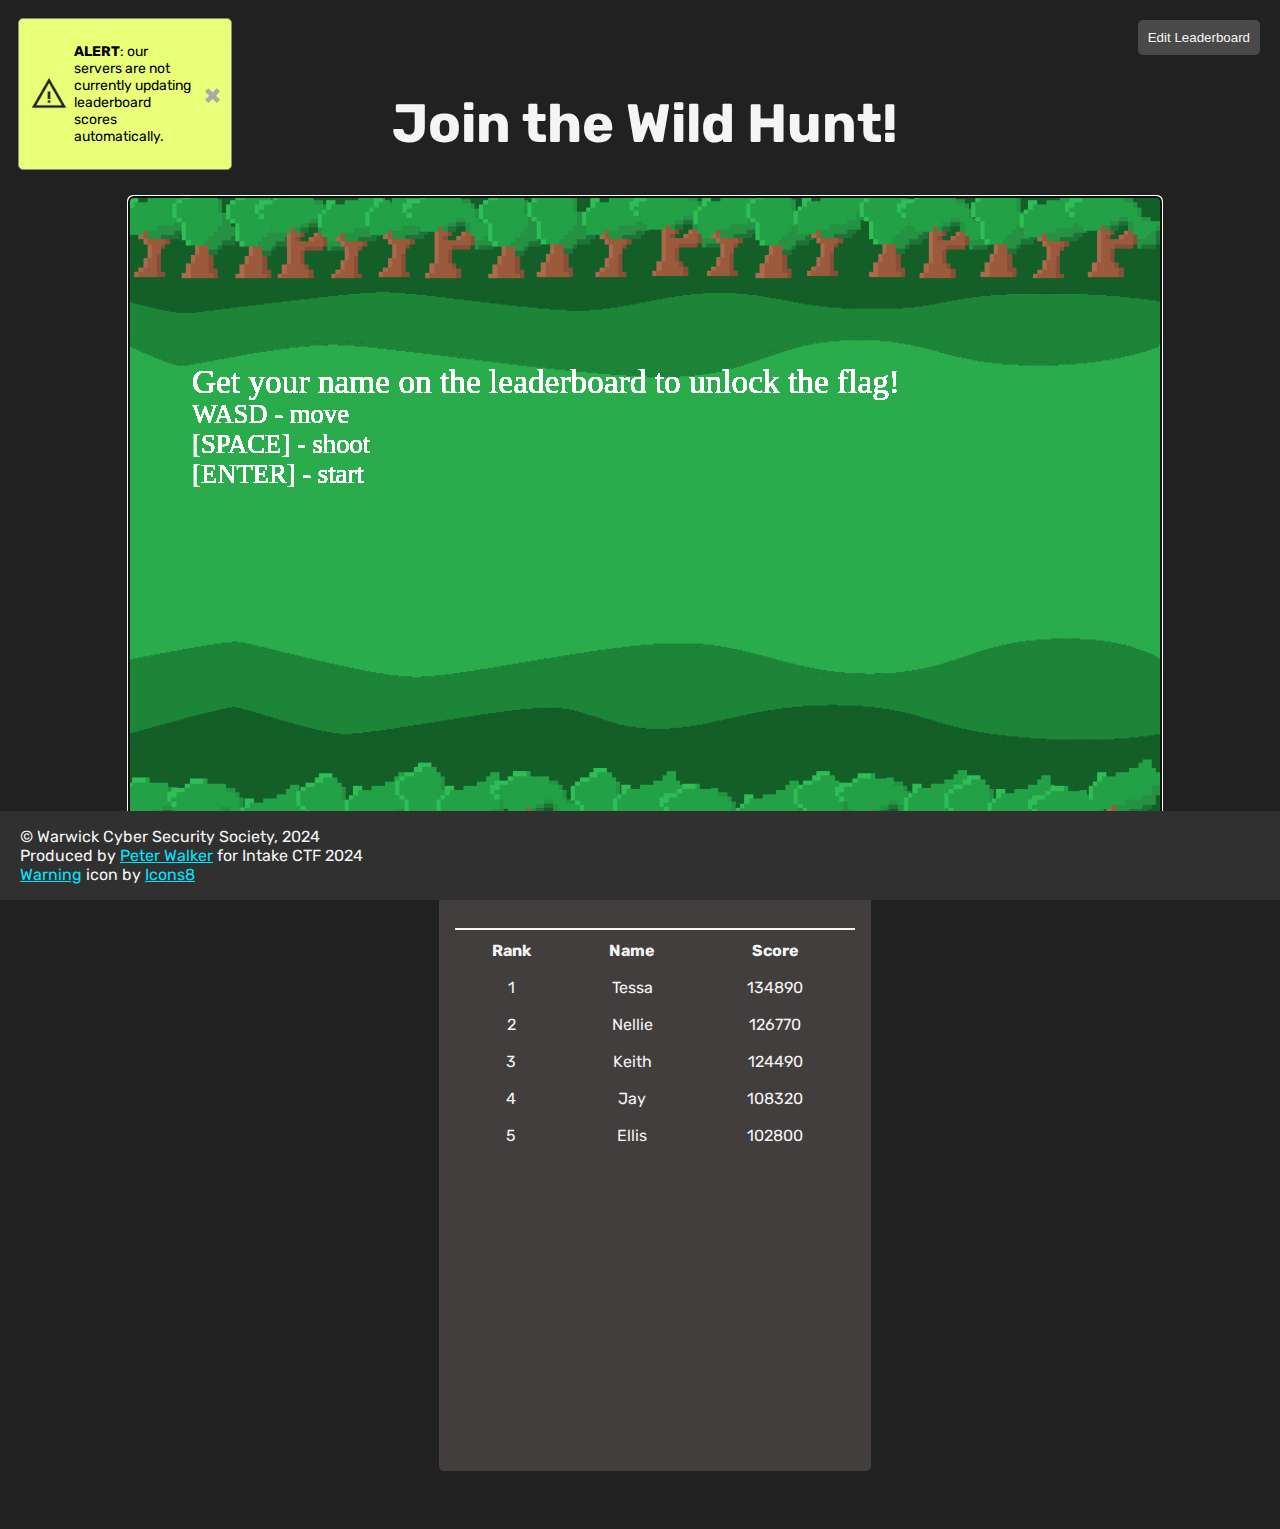
<file: Join the Wild Hunt/index.html>
<!DOCTYPE html>
<html>
<head>
  <meta charset=utf-8 />

  <title>Join the Wild Hunt</title>

  <link rel="stylesheet" href="style.css">

  <link rel="preconnect" href="https://fonts.googleapis.com">
  <link rel="preconnect" href="https://fonts.gstatic.com" crossorigin>
  <link href="https://fonts.googleapis.com/css2?family=Rubik:ital,wght@0,300..900;1,300..900&display=swap" rel="stylesheet">
  <!-- connect to google fonts for custom font :) -->

</head>
<body>

  <div id="container">

    <h1 class="title" id="jtwh">Join the Wild Hunt!</h1>
    <!-- title -->

    <canvas id = 'canvas' class="child" tabindex = '0'></canvas>
    <script src="./game.js"></script>
    <!-- game canvas and javascript -->

    <div id="leaderboard" class="child">
      <h2 class="title">Leaderboard</h2><hr color="whitesmoke" />

      <table id="scores">
        <tr>
          <th>Rank</th>
          <th>Name</th>
          <th>Score</th>
        </tr>

        <tr>
          <td>1</td>
          <td class="leaderboardName">Tessa</td>
          <td>134890</td>
        </tr>

        <tr>
          <td>2</td>
          <td class="leaderboardName">Nellie</td>
          <td>126770</td>
        </tr>

        <tr>
          <td>3</td>
          <td class="leaderboardName">Keith</td>
          <td>124490</td>
        </tr>

        <tr>
          <td>4</td>
          <td class="leaderboardName">Jay</td>
          <td>108320</td>
        </tr>

        <tr>
          <td>5</td>
          <td class="leaderboardName">Ellis</td>
          <td>102800</td>
        </tr>
      </table>

      <button class="Btn" id="saveBtn" onclick="finishEditing()">Save</button>
      <!-- save button that is hidden by default, to be used by admins editing the leaderboard manually -->

    </div>
  </div>

  <button class="Btn" id="editBtn" onclick="editLeaderboard()">Edit Leaderboard</button>
  <!-- edit leaderboard button for admins -->


  <div id="responseModal" class="modal">
    <div id="response-modal-content">
      <span class="close" id="responseClose">&times;</span>
      <p id="responseText"></p>
    </div>
  </div>
  <!-- modal to display information from the server -->

  <div id="alert-modal-content">
    <img src="./assets/warning-icon.png" id="alertIcon" class="child"/>
    <p class="child" id="alertText"><b>ALERT</b>: our servers are not currently updating leaderboard scores automatically.</p>
    <span class="close child" id="alertClose">&times;</span>
  </div>
  <!-- maintenance warning for users that leaderboard is not updating automatically -->


  <div id="footer">
    <p>&copy; Warwick Cyber Security Society, 2024<br>Produced by <a href="https://www.linkedin.com/in/peterw18/">Peter Walker</a> for Intake CTF 2024<br>
    <a target="_blank" href="https://icons8.com/icon/16251/error">Warning</a> icon by <a target="_blank" href="https://icons8.com">Icons8</a></p>
  </div>
  <!-- footer, containing credits-->

  <script src="./script.js"></script>
  <!-- final javascript link -->
</body>
</html>
</file>
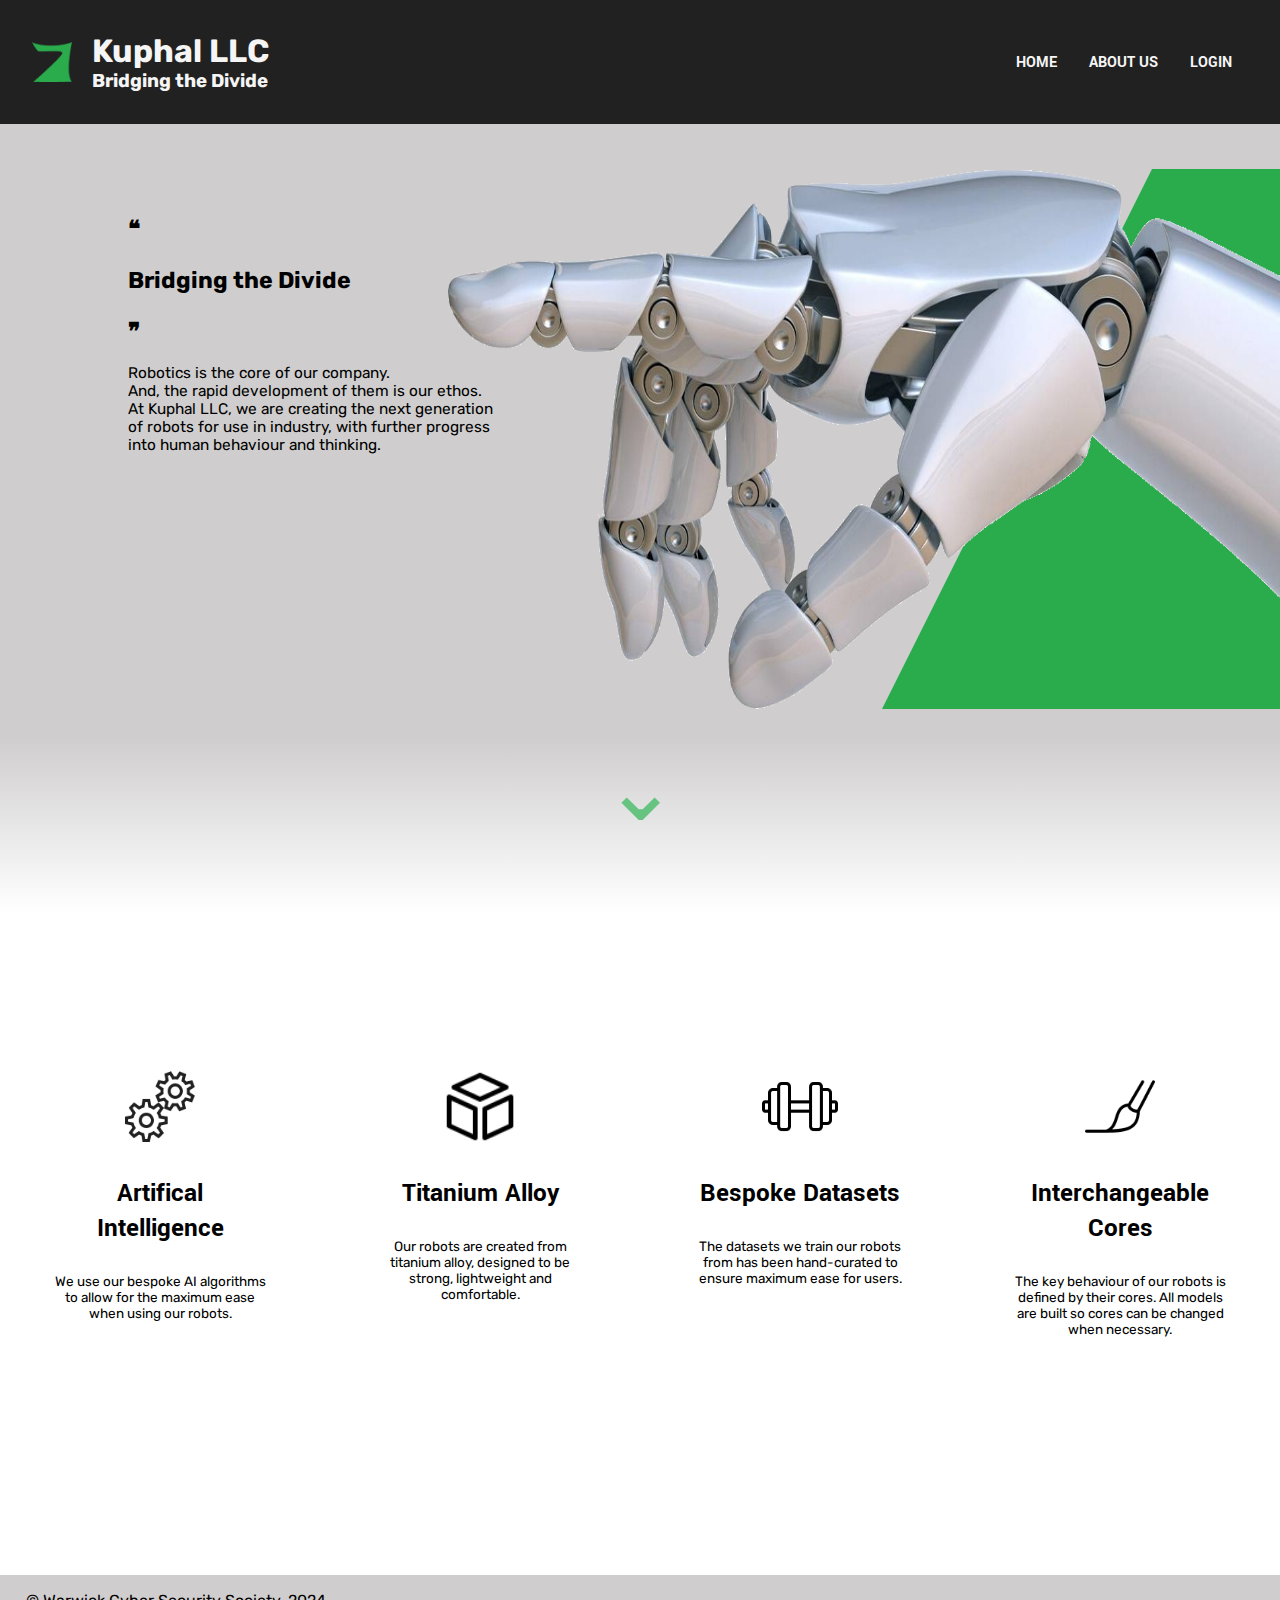
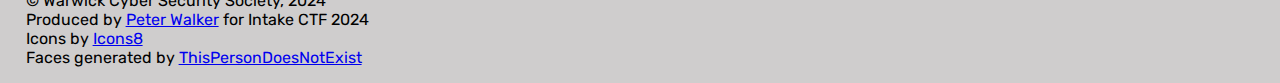
<file: LinkedIn LARPing/index.html>
<!DOCTYPE html>
<html lang="en">
<head>
    <meta charset="UTF-8">
    <meta name="viewport" content="width=device-width, initial-scale=1.0">
    <link rel="stylesheet" href="./style.css">
    <link rel="preconnect" href="https://fonts.googleapis.com">
    <link rel="preconnect" href="https://fonts.gstatic.com" crossorigin>
    <link href="https://fonts.googleapis.com/css2?family=Rubik:ital,wght@0,300..900;1,300..900&display=swap" rel="stylesheet">
    <link href="https://fonts.googleapis.com/css2?family=Yantramanav:wght@100;300;400;500;700;900&display=swap" rel="stylesheet">
    <title>Kuphal LLC: Bridging the Divide</title>
</head>
<body>

    <div id="header" class="container">
        <div class="container left" id="branding">
            <img src="./assets/logo.png" id="logo" class="child"/>
            <div class="child">
                <h1 class="title" class="child">Kuphal LLC</h1>
                <h3 class="title">Bridging the Divide</h3>
            </div>
        </div>
        <div class="container right" id="menu">
            <a href="#" class="child menu-link">HOME</a>
            <a href="about-us/" class="child menu-link">ABOUT US</a>
            <a href="login/" class="child menu-link">LOGIN</a>
        </div>
    </div>

    <div id="main-content">
        <div id="banner" class="container">
            <img src="./assets/robothand.png" id="key-hand" class="child"/>
            <div id="trapezoid-style" class="child"></div>
            <div id="key-text" class="child">
                <h2>&#x275D<p></p>
                    Bridging the Divide<p></p>
                    &#x275E</h2>
                    <p>Robotics is the core of our company.<br>
                        And, the rapid development of them is our ethos.<br>
                        At Kuphal LLC, we are creating the next generation<br>
                        of robots for use in industry, with further progress<br>
                        into human behaviour and thinking.</p></div>
        </div>
        <div id="info" class="container">
            <div id="arrow-down">&#8964;</div>

            <div id="mini-container">

                <div id="expl-ai" class="info-col child">
                    <img src="./assets/cogs.png" class="mini-logo" />
                    <h3 class="mini-header">Artifical Intelligence</h3>
                    <p class="mini-expl">We use our bespoke AI algorithms to allow for the maximum ease when using our robots.</p>
                </div>

                <div id="expl-mat" class="info-col child">
                    <img src="./assets/material.png" class="mini-logo" />
                    <h3 class="mini-header">Titanium Alloy</h3>
                    <p class="mini-expl">Our robots are created from titanium alloy, designed to be strong, lightweight and comfortable.</p>
                </div>

                <div id="expl-trai" class="info-col child">
                    <img src="./assets/training.png" class="mini-logo" />
                    <h3 class="mini-header">Bespoke Datasets</h3>
                    <p class="mini-expl">The datasets we train our robots from has been hand-curated to ensure maximum ease for users.</p>
                </div>

                <div id="expl-trai" class="info-col child">
                    <img src="./assets/paintbrush.png" class="mini-logo" />
                    <h3 class="mini-header">Interchangeable Cores</h3>
                    <p class="mini-expl">The key behaviour of our robots is defined by their cores. All models are built so cores can be changed when necessary.</p>
                </div>

            </div>
        </div>

        <p id="footer-text">&copy; Warwick Cyber Security Society, 2024<br>Produced by <a href="https://www.linkedin.com/in/peterw18/">Peter Walker</a> for Intake CTF 2024<br>
            Icons by <a target="_blank" href="https://icons8.com">Icons8</a><br>
            Faces generated by <a target="_blank" href="https://thispersondoesnotexist.com/">ThisPersonDoesNotExist</a></p>
    </div>
    <script src="./script.js"></script>
</body>
</html>
</file>
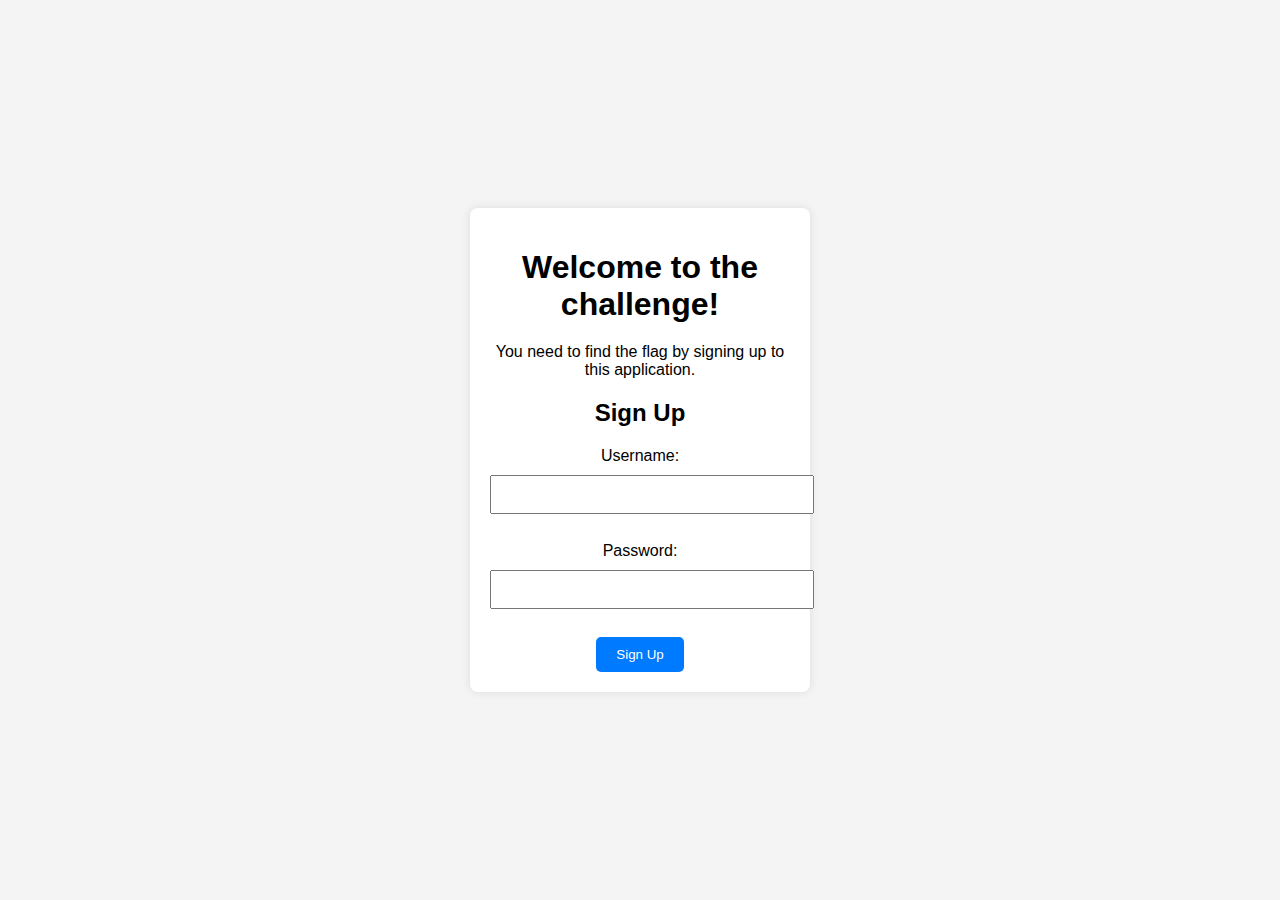
<file: Request Rumble/index.html>
<!DOCTYPE html>
<html lang="en">
<head>
    <meta charset="UTF-8">
    <meta name="viewport" content="width=device-width, initial-scale=1.0">
    <title>Request Rumble</title>
    <link rel="stylesheet" href="styles.css">
</head>
<body>
    <div class="container">
        <h1>Welcome to the challenge!</h1>
        <p>You need to find the flag by signing up to this application.</p>
        
        <form id="loginForm" action="login.php" method="POST">
            <h2>Sign Up</h2>
            <label for="username">Username:</label>
            <input type="text" id="username" name="username" required><br><br>
            <label for="password">Password:</label>
            <input type="password" id="password" name="password" required><br><br>
            <button type="submit">Sign Up</button>
        </form>

        <div id="flagContainer" style="display:none;">
            <h2>Welcome!</h2>
            <p style="overflow-wrap: break-word;">Your flag is: <span id="flag"></span></p>
        </div>
    </div>

    <script src="script.js"></script>
</body>
</html>
</file>
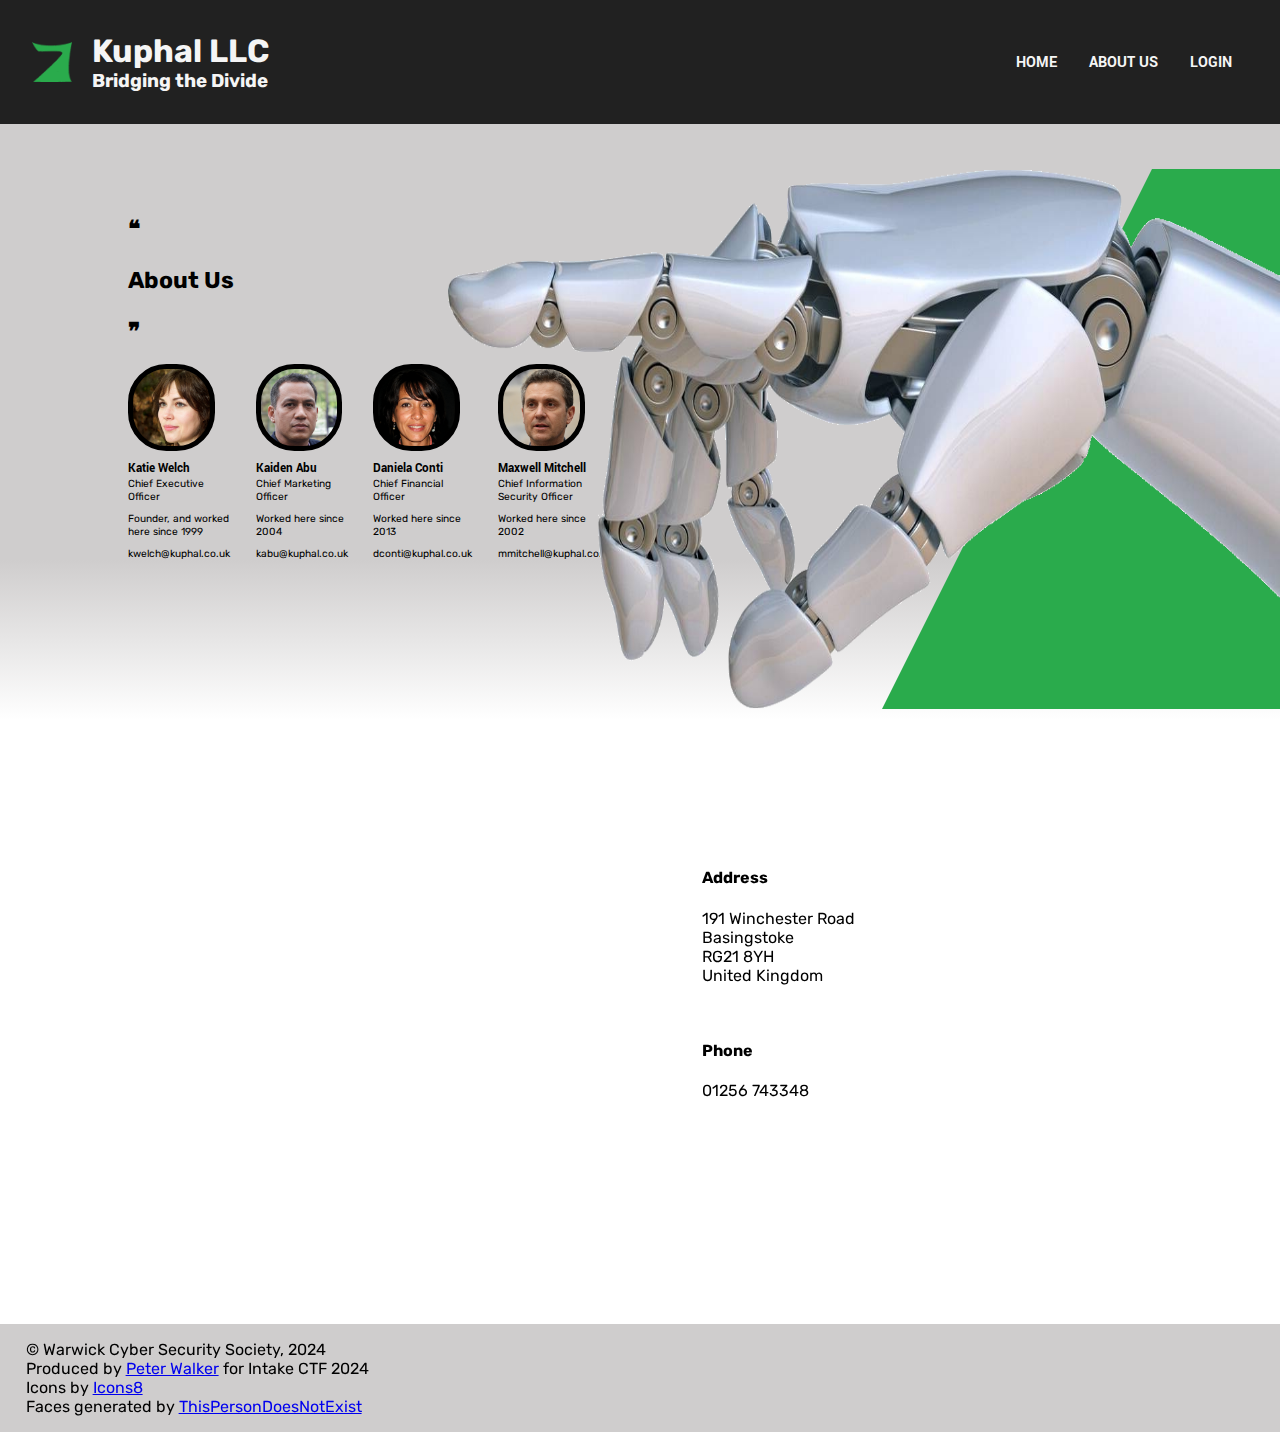
<file: LinkedIn LARPing/about-us/index.html>
<!DOCTYPE html>
<html lang="en">
<head>
    <meta charset="UTF-8">
    <meta name="viewport" content="width=device-width, initial-scale=1.0">
    <link rel="stylesheet" href="../style.css">
    <link rel="preconnect" href="https://fonts.googleapis.com">
    <link rel="preconnect" href="https://fonts.gstatic.com" crossorigin>
    <link href="https://fonts.googleapis.com/css2?family=Rubik:ital,wght@0,300..900;1,300..900&display=swap" rel="stylesheet">
    <link href="https://fonts.googleapis.com/css2?family=Yantramanav:wght@100;300;400;500;700;900&display=swap" rel="stylesheet">
    <title>Kuphal LLC: Bridging the Divide</title>
</head>
<body>

    <div id="header" class="container">
        <div class="container left" id="branding">
            <img src="../assets/logo.png" id="logo" class="child"/>
            <div class="child">
                <h1 class="title" class="child">Kuphal LLC</h1>
                <h3 class="title">Bridging the Divide</h3>
            </div>
        </div>
        <div class="container right" id="menu">
            <a href="../" class="child menu-link">HOME</a>
            <a href="#" class="child menu-link">ABOUT US</a>
            <a href="../login/" class="child menu-link">LOGIN</a>
        </div>
    </div>

    <div id="main-content">
        <div id="banner" class="container">
            <img src="../assets/robothand.png" id="key-hand" class="child"/>
            <div id="trapezoid-style" class="child"></div>
            <div id="key-text" class="child">
                <h2>&#x275D<p></p>
                    About Us<p></p>
                    &#x275E</h2>
                <div id="intro-cont" class="child">
                    <div class="introductions child">
                        <div class="photo-circle" id="ceo-pfp"></div>
                        <h6 class="intro-name">Katie Welch</h6>
                        <p class="intro-det">Chief Executive Officer</p>
                        <p class="intro-det padded">Founder, and worked here since 1999</p>
                        <p class="intro-det padded">kwelch@kuphal.co.uk</p>
                    </div>
                    <div class="introductions child">
                        <div class="photo-circle" id="cmo-pfp"></div>
                        <h6 class="intro-name">Kaiden Abu</h6>
                        <p class="intro-det">Chief Marketing Officer</p>
                        <p class="intro-det padded">Worked here since 2004</p>
                        <p class="intro-det padded">kabu@kuphal.co.uk</p>
                    </div>
                    <div class="introductions child">
                        <div class="photo-circle" id="cfo-pfp"></div>
                        <h6 class="intro-name">Daniela Conti</h6>
                        <p class="intro-det">Chief Financial Officer</p>
                        <p class="intro-det padded">Worked here since 2013</p>
                        <p class="intro-det padded">dconti@kuphal.co.uk</p>
                    </div>
                    <div class="introductions child">
                        <div class="photo-circle" id="ciso-pfp"></div>
                        <h6 class="intro-name">Maxwell Mitchell</h6>
                        <p class="intro-det">Chief Information Security Officer</p>
                        <p class="intro-det padded">Worked here since 2002</p>
                        <p class="intro-det padded">mmitchell@kuphal.co.uk</p>
                    </div>
                </div>
        </div>
        <div id="info" class="container">
            <div id="arrow-down">&#8964;</div>

            <div id="info-cont">
                <div class="info-about">
                    <iframe id="maps-location" src="https://www.google.com/maps/embed?pb=!1m18!1m12!1m3!1d1248.470421031224!2d-1.1014981608001198!3d51.25699857154197!2m3!1f0!2f0!3f0!3m2!1i1024!2i768!4f13.1!3m3!1m2!1s0x48742220ed3c4337%3A0x8b00a3fd30f5c225!2s191%20Winchester%20Rd%2C%20Basingstoke%20RG21%208YH!5e0!3m2!1sen!2suk!4v1724271242240!5m2!1sen!2suk" width="600" height="450" style="border:0;" allowfullscreen="" loading="lazy" referrerpolicy="no-referrer-when-downgrade"></iframe>
                </div>
                <div class="info-about">
                    <h4>Address</h4>
                    <p>191 Winchester Road<br>Basingstoke<br>RG21 8YH<br>United Kingdom</p>
                    <br><h4>Phone</h4>
                    <p>01256 743348</p>
                </div>
            </div>
            
        </div>

        <p id="footer-text">&copy; Warwick Cyber Security Society, 2024<br>Produced by <a href="https://www.linkedin.com/in/peterw18/">Peter Walker</a> for Intake CTF 2024<br>
            Icons by <a target="_blank" href="https://icons8.com">Icons8</a><br>
            Faces generated by <a target="_blank" href="https://thispersondoesnotexist.com/">ThisPersonDoesNotExist</a></p>
    </div>
    <script src="../script.js"></script>
</body>
</html>
</file>
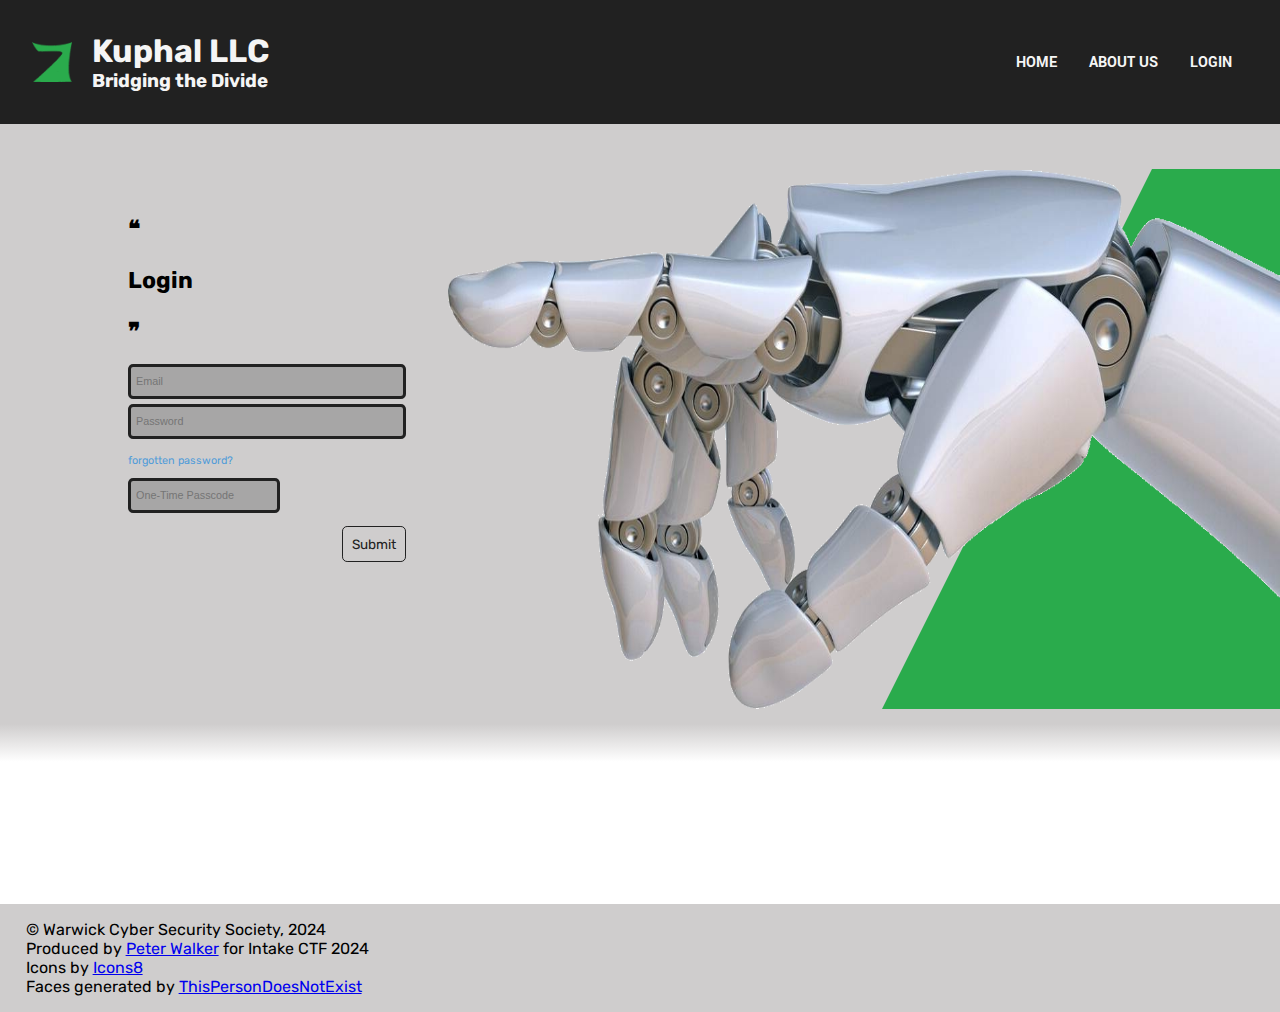
<file: LinkedIn LARPing/login/index.html>
<!DOCTYPE html>
<html lang="en">
<head>
    <meta charset="UTF-8">
    <meta name="viewport" content="width=device-width, initial-scale=1.0">
    <link rel="stylesheet" href="../style.css">
    <link rel="preconnect" href="https://fonts.googleapis.com">
    <link rel="preconnect" href="https://fonts.gstatic.com" crossorigin>
    <link href="https://fonts.googleapis.com/css2?family=Rubik:ital,wght@0,300..900;1,300..900&display=swap" rel="stylesheet">
    <link href="https://fonts.googleapis.com/css2?family=Yantramanav:wght@100;300;400;500;700;900&display=swap" rel="stylesheet">
    <title>Kuphal LLC: Bridging the Divide</title>
</head>
<body>

    <div id="header" class="container">
        <div class="container left" id="branding">
            <img src="../assets/logo.png" id="logo" class="child"/>
            <div class="child">
                <h1 class="title" class="child">Kuphal LLC</h1>
                <h3 class="title">Bridging the Divide</h3>
            </div>
        </div>
        <div class="container right" id="menu">
            <a href="../" class="child menu-link">HOME</a>
            <a href="../about-us/" class="child menu-link">ABOUT US</a>
            <a href="#" class="child menu-link">LOGIN</a>
        </div>
    </div>

    <div id="main-content">
        <div id="banner"  class="container">
            <img src="../assets/robothand.png" id="key-hand" class="child"/>
            <div id="trapezoid-style" class="child"></div>
            <div id="key-text" class="child">
                <h2>&#x275D<p></p>
                    Login<p></p>
                    &#x275E</h2>
                    
                    <form action="../login.php" method="POST" autocomplete="off">
                        <input type="email" 
                               size="40"
                               id="email" 
                               name="email"
                               class="form-input"
                               placeholder="Email" required>
                        <br>
                        <input type="password"
                               size="40"
                               id="password" 
                               name="password"
                               class="form-input"
                               placeholder="Password">
      
                        <div id="forgotten-realm">
                            <p id="forgot-pswd-prompt">forgotten password?</p>
                            <input type="text"
                               size="40"
                               id="securityq1" 
                               name="sq1"
                               class="form-input sq"
                               placeholder="What is your mother's maiden name?">
                            <input type="text"
                               size="40"
                               id="securityq2" 
                               name="sq2"
                               class="form-input sq"
                               placeholder="What high school did you attend?">
                            <input type="text"
                               size="40"
                               id="securityq3" 
                               name="sq3"
                               class="form-input sq"
                               placeholder="What is the name of your favorite pet?">
                            <input type="text"
                               size="40"
                               id="securityq4" 
                               name="sq4"
                               class="form-input sq"
                               placeholder="What was your childhood best friend's nickname?">
                        </div>

                        <input type="number"
                               size="40"
                               id="otp" 
                               name="otp"
                               class="form-input"
                               placeholder="One-Time Passcode" required>
                        
                        <div class="wrap">
                              <button type="submit" id="submitBtn">
                                    Submit
                              </button>
                        </div>
                  </form>
        </div>
        <div id="info" style="height: 20vh; margin-top: 18vh;" class="container">
            
        </div>

        <p id="footer-text">&copy; Warwick Cyber Security Society, 2024<br>Produced by <a href="https://www.linkedin.com/in/peterw18/">Peter Walker</a> for Intake CTF 2024<br>
            Icons by <a target="_blank" href="https://icons8.com">Icons8</a><br>
            Faces generated by <a target="_blank" href="https://thispersondoesnotexist.com/">ThisPersonDoesNotExist</a></p>
    </div>
    <script src="./script.js"></script>
</body>
</html>
</file>
<file: Join the Wild Hunt/style.css>
#canvas {
    margin: auto;
    background-image: url('./assets/background.png');
    background-repeat: no-repeat;
    background-size: 100% 100%;
    padding: 1rem 1rem;
    border-radius: 5px;
}
html{
    background-color: #212121;
    margin: 0;
    height: 100%;
}
body{
    height: 100%;
}

#container{
    width: calc(99.5% - 6rem);
    padding: 3rem 3rem;
    text-align: center;
    position: absolute;
}

#jtwh {
    font-size: 6vh;
}

.child{
    display: inline-block;
    vertical-align: middle;
}

#leaderboard{
    padding: 1rem 1rem;
    margin-left: 30px;
    background-color: #423e3e;
    width: 400px;
    height: 600px;
    font-family: Rubik;
    margin: 10px;
    margin-left: 30px;
    border-radius: 5px;
}
.title{
    font-family: Rubik;
    color: whitesmoke;
    padding-bottom: 5px;
}
#scores{
    width: 100%;
    color: whitesmoke;
}
td {
    padding-top: 15px;
}
#editBtn{
    position: fixed;
    top: 20px;
    right: 20px;
}
.Btn{
    background-color: #494949;
    color: whitesmoke;
    border: none;
    border-radius: 5px;
    padding: 10px;
    cursor: pointer;
    transition: .1s;
}
#footer{
    position: fixed;
    bottom: 0;
    left: 0;
    right: 0;
    height: auto;
    background-color: #313030;
    color: whitesmoke;
    font-family: Rubik;
    padding-left: 20px;
}
#saveBtn{
    position: relative;
    float: right;
    margin-top: 20px;
    margin-right: 10%;
    background-color: #686868;
    visibility: hidden;
}
.Btn:active{
    background-color: #afafaf;
    transition: .1s;
}

.modal{
    display: none; /* Hidden by default */
    position: fixed; /* Stay in place */
    z-index: 1; /* Sit on top */
    left: 0;
    top: 0;
    width: 100%; /* Full width */
    height: 100%; /* Full height */
    overflow: auto; /* Enable scroll if needed */
    background-color: rgb(0,0,0); /* Fallback color */
    background-color: rgba(0,0,0,0.4); /* Black w/ opacity */
}
  

#response-modal-content{
    background-color: #fefefe;
    margin: 15% auto; /* 15% from the top and centered */
    padding: 20px;
    border: 1px solid #888;
    width: 60%;
    border-radius: 5px;
}

#alert-modal-content{
    background-color: #e8ff77;
    margin: 10px;
    padding: 10px;
    border: 1px solid #888;
    max-width: 15%;
    float: left;
    z-index: 1;
    border-radius: 5px;
    /*height: 40px;*/
    position: absolute;
    font-family: Rubik;
    display: flex;
    align-items: center;
}
  
.close{
    color: #aaa;
    float: right;
    font-size: 28px;
    font-weight: bold;
    vertical-align: middle;
    display: inline;
}
  
.close:hover, .close:focus{
    color: black;
    text-decoration: none;
    cursor: pointer;
}

#alertText{
    font-size: 14px;
    padding-right: 10px;
    vertical-align: middle;
    display: inline;
}

#alertIcon{
    width: 40px;
    vertical-align: middle;
    display: inline;
    float: left;
    margin-right: 5px;

}
a {
    color: rgb(0, 229, 255);
}
a:visited{
    color: rgb(219, 5, 219);
}
</file>
<file: LinkedIn LARPing/style.css>
html, body {
    margin: 0;
    width: 100%;
    background-color: #cfcdcd;
}

#header {
    display: flex;
    position: sticky;
    top: 0;
    left: 0;
    right: 0;
    padding: 1rem;
    background-color: #212121;
    z-index: 3;
}


/*.container {
    text-align: center;
}*/

.child {
    display: inline-block;
    vertical-align: middle;
}


.left {
    text-align: left;
    flex: 1;
    padding: 1rem;
}
.right {
    flex: 1;
    text-align: right;
    padding: 1rem;
}

#menu, #branding {
    color: whitesmoke;
}
#branding{
    font-family: Rubik;
}
#menu{
    font-family: Yantramanav;
    display: flex;
    align-items: center;
    justify-content: right;
}

.menu-link{
    font-weight: 600;
    color: whitesmoke;
    text-decoration: none;
    transition: .2s;
    padding: 1rem;
}
.menu-link:hover{
    color: #67c480;
    transition: .2s;
}
.menu-link:active{
    color: #2aab4c;
    transition: .2s;
}
#logo{
    height: 2.5rem;
    padding-right: 1rem;
}
.title{
    margin: 0;
}

#main-content {
    width: 100%;
    padding: 5vh 0 0 0;
}
#banner{
    background-color: #cfcdcd;
    min-height: 63vh;
    width: 100%;
}
#key-hand {
    display: block;
    position: absolute;
    right: 0;
    height:60vh;
    width: 65vw;
    z-index: 1;
    flex: 2;
}
#trapezoid-style {
    border-bottom: 60vh solid #2aab4c;
	border-left: 30vh solid transparent;
    height: 0;
	width: 10%;
    position: absolute;
    right: 0;
}
#key-text{
    margin-left: calc((85% - 65vw) / 2);
    margin-top: 3vh;
    font-size: 1.2vw;
    font-family: Rubik;
}
#info{
    background: rgb(207,205,205);
    background: linear-gradient(180deg, rgba(207,205,205,1) 0%, rgba(255,255,255,1) 21%, rgba(255,255,255,1) 100%);
}

#mini-container{
    display: flex;
}

.info-col{
    padding: 25vh 4vw 25vh 4vw;
    flex: 4;
    text-align: center;
}

.mini-logo {
    width: 6vw;
}
.mini-header{
    font-family: Yantramanav;
    font-size: 3vh;
}
.mini-expl{
    font-family: Rubik;
    font-size: 1.5vh;
}
#arrow-down{
    width: 100%;
    text-align: center;
    font-family: Rubik;
    color: #67c480;
    font-size: 10vh;
    cursor: pointer;
    transition: .1s;
}
#arrow-down:hover{
    color: #3d774d;
    transition: .2s;
}
#footer-text{
    padding-left: 2vw;
    font-family: Rubik;
}
.introductions{
    flex: 4;
    padding-right: 2vw;
}
#intro-cont{
    display: flex;
    max-width: 35vw;
}
.photo-circle{
    height: 6vw;
    width: 6vw;
    border-radius: 3vw;
    border: 5px solid black;
    background-repeat: no-repeat;
    background-size: cover;
}
#ceo-pfp{
    background-image: url('./assets/ceo.png');
}
#cmo-pfp{
    background-image: url('./assets/cmo.png');
}
#cfo-pfp{
    background-image: url('./assets/cfo.png');
}
#ciso-pfp{
    background-image: url('./assets/ciso.png');
}
.intro-det{
    font-family: Rubik;
    font-size: 0.8vw;
    margin: 0;
}
.intro-name{
    font-family: Yantramanav;
    margin: 0;
    padding-top: 1vh;
    font-size: 1vw;
}
.padded{
    padding-top: 1vh;
}
#info-cont{
    padding: 20vh 0 3vh 0;
    display: flex;
}
#maps-location{
    margin-left: 5vw;
    border-radius: 1vh;
    float: right;
}
.info-about{
    font-family: Rubik;
    padding: 0 1vw 0 1vw;
    flex: 2;
}
.form-input{
    border-radius: 0.4vw;
    height: 3vh;
    line-height: 3vh;
    font-size: 1.2vh;
    margin-bottom: 0.5vh;
    color: black;
    background-color: #a7a6a6;
    border: #212121 solid 3px;
    outline: none;
    transition: .2s ease height;
    padding-left: 5px;
}
.form-input:focus{
    border: #2f7341 solid 3px;
    transition: .2s;
}
#submitBtn{
    margin-top: 1vh;
    background-color: transparent;
    font-family: Rubik;
    color: #212121;
    border-radius: 0.4vw;
    height: 4vh;
    line-height: 2vh;
    font-size: 1.5vh;
    outline: none;
    border: #212121 1px solid;
    transition: .1s;
    float: right;
    cursor: pointer;
    padding: 0.5vh 1vh 0.5vh 1vh;
}
#submitBtn:hover{
    background-color: #67c480;
    transition: .1s;
}
#submitBtn:active{
    background-color: #3d774d;
    transition: .1s;
}
#forgot-pswd-prompt{
    cursor: pointer;
    color: #519cd9;
    font-size: 1.2vh;
    transition: .1s;
}
#forgot-pswd-prompt:hover{
    color: #3a91d8;
    transition: .1s;
}
#forgot-pswd-prompt:active{
    color: #1682db;
    transition: .1s;
}
.sq{
    display: none;
    height: 0px;
}

input::-webkit-outer-spin-button,
input::-webkit-inner-spin-button {
  -webkit-appearance: none;
  margin: 0;
}

/* Firefox */
input[type=number] {
  -moz-appearance: textfield;
  appearance: textfield;
}
</file>
<file: Request Rumble/styles.css>
body {
    font-family: Arial, sans-serif;
    background-color: #f4f4f4;
    display: flex;
    justify-content: center;
    align-items: center;
    height: 100vh;
    margin: 0;
}

.container {
    background-color: #fff;
    padding: 20px;
    box-shadow: 0 0 10px rgba(0, 0, 0, 0.1);
    border-radius: 8px;
    text-align: center;
    width: 300px;
}

h1 {
    margin-bottom: 20px;
}

input {
    width: 100%;
    padding: 10px;
    margin: 10px 0;
}

button {
    padding: 10px 20px;
    background-color: #007bff;
    color: #fff;
    border: none;
    border-radius: 5px;
    cursor: pointer;
}

button:hover {
    background-color: #0056b3;
}

#flagContainer {
    margin-top: 20px;
    padding: 20px;
    background-color: #e2f0d9;
    border-radius: 8px;
    font-weight: bold;
}
</file>
